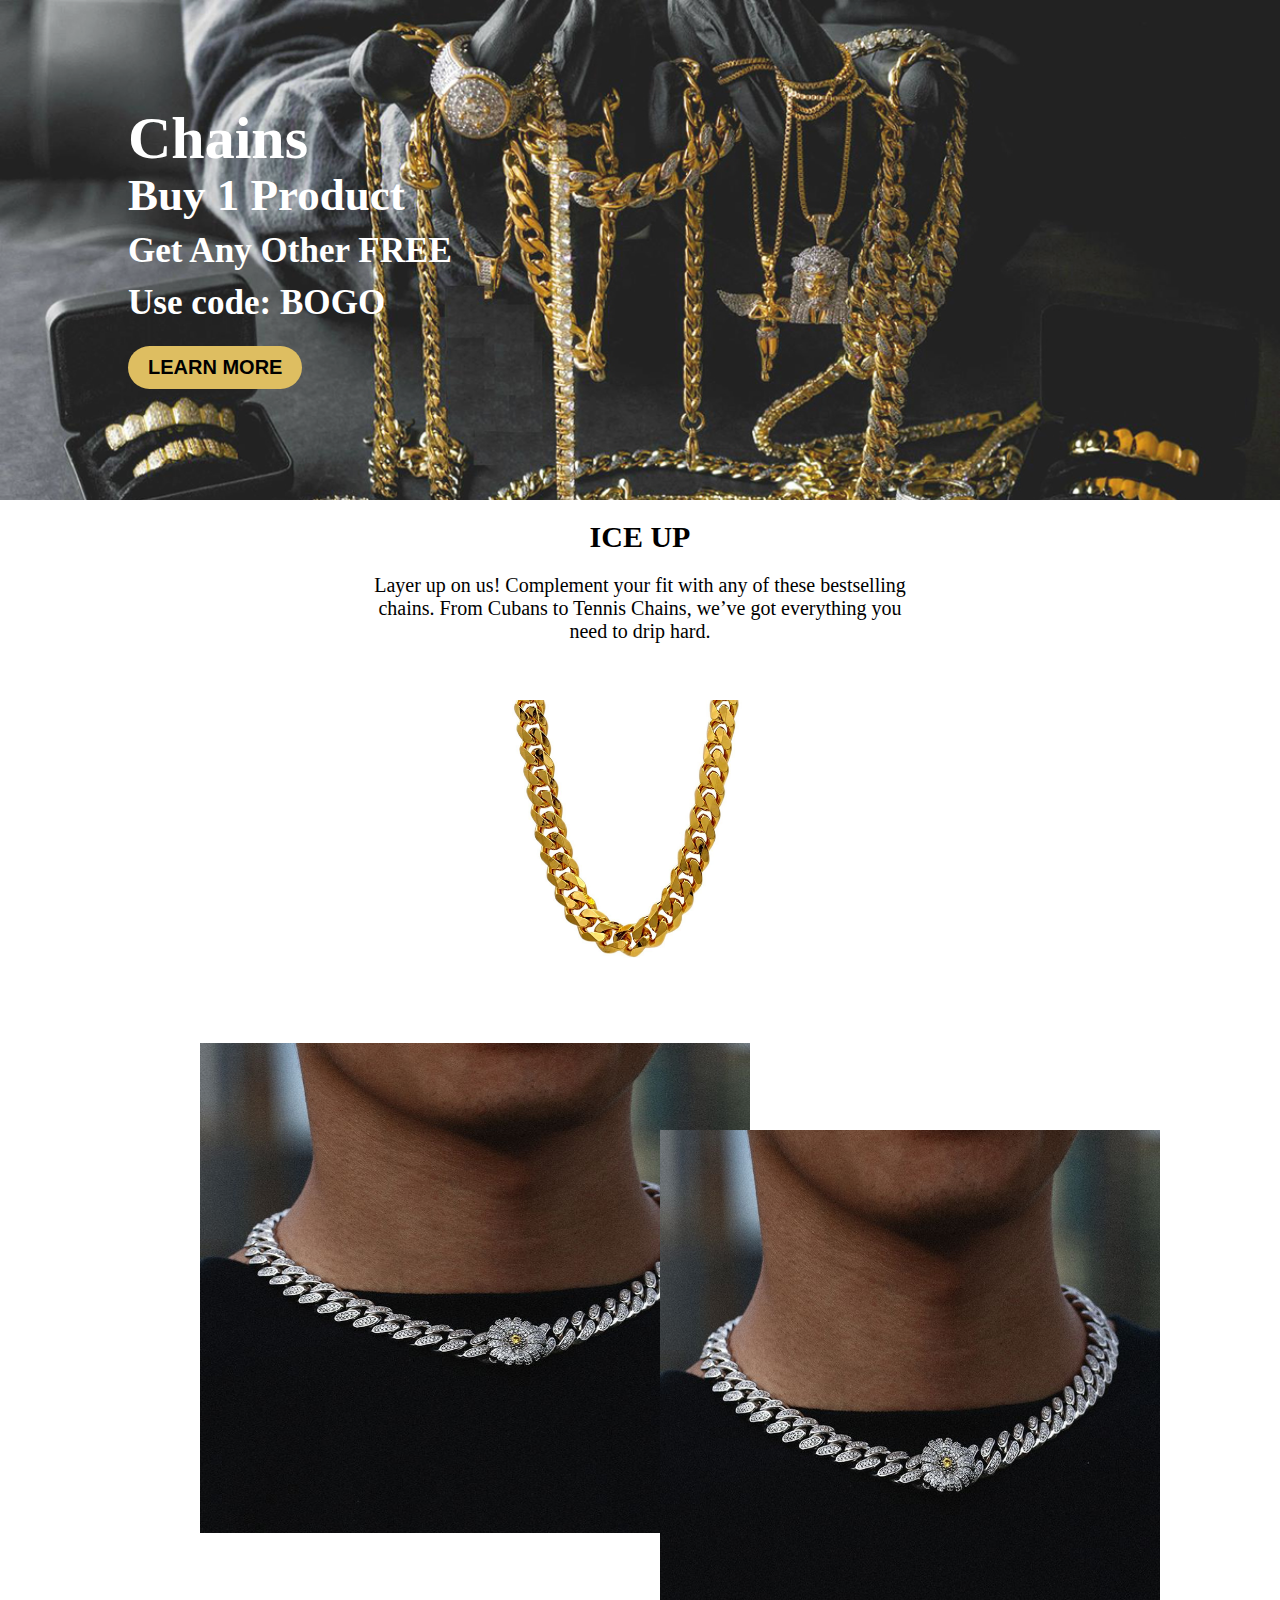
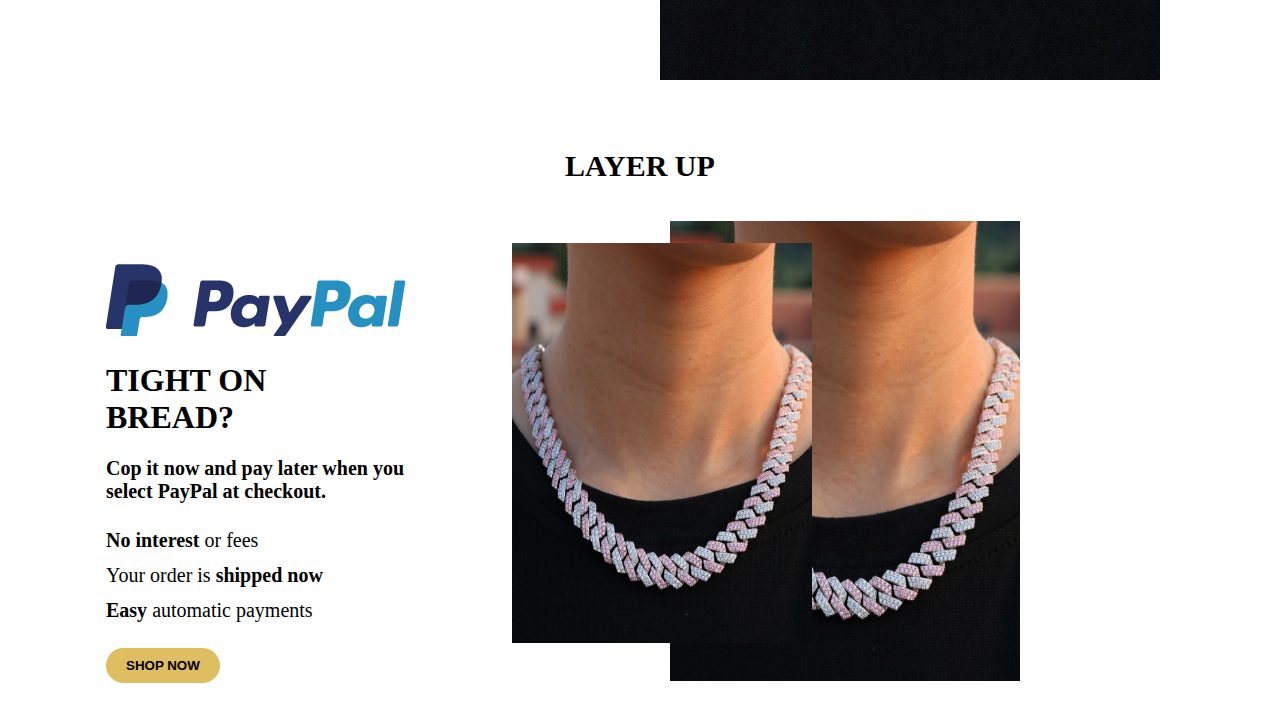
<file: index.html>
<!DOCTYPE html>
<html lang="en">
  <head>
    <meta charset="UTF-8" />
    <meta http-equiv="X-UA-Compatible" content="IE=edge" />
    <meta name="viewport" content="width=device-width, initial-scale=1.0" />
    <title>Document</title>
    <style>
      html {
        padding: 0;
        margin: 0;
      }
      body {
        padding: 0;
        margin: 0;
      }
      /* header{
            background-image: url(without-bg.jpg);
            opacity: 0.5;
            background-size: cover;
            height: 500px;
        } */
    </style>
    <link rel="stylesheet" href="style.css">
  </head>
  <body>
    <header>
      <div
        style="
          background-image: url(Hd265e9956ff94de8a8d75e4d80b4126fC.jpg);
          background-size: cover;
          height: 500px;
          opacity: 0.9;
        "
      ></div>
      <div
        class="header-chain-div"
        style="
          color: #fff;
          font-size: 30px;
          line-height: 17px;
          position: absolute;
          left: 10%;
          top: 35px;
        "
      >
        <h1>Chains</h1>
        <h2>Buy 1 Product</h2>
        <h3>Get Any Other FREE</h3>
        <h3>Use code: BOGO</h3>
        <button
          style="
            font-family: 'Montserrat', sans-serif;
            font-weight: 900;
            text-transform: uppercase;
            color: black;
            background-color: #debe61;
            font-size: 20px;
            border-radius: 40px;
            padding: 10px 20px;
            border: none;
          "
        >
          Learn More
        </button>
      </div>
    </header>

    <section>
      <div style="text-align: center">
        <h1 style="font-size: 30px; font-weight: 900">ICE UP</h1>
        <p style="font-size: 20px">
          Layer up on us! Complement your fit with any of these bestselling
          <br />
          chains. From Cubans to Tennis Chains, we’ve got everything you <br />
          need to drip hard.
        </p>
      </div>
      <div class="gold-chain-image">
        <img class="image-gold-chain" style="width: 230px;display: flex;position: absolute;left: 40%;top: 700px;" src="61c1gNV8qVL._AC_UL1000_.jpg" alt="">
      </div>
    </section>

    <section style="margin-top: 400px;" class="chain-image">
      <img
      class="image-1"
        style="
          width: 550px;
          position: relative;
          left: 200px;
          margin-bottom: 82px;
          height: 490px;
          z-index: 1;
        "
        src="chains1.jpg"
        alt=""
      />
      <img
      class="image-2"
        style="
          width: 500px;
          position: absolute;
          left: 660px;
          top: 1095px;
          margin-bottom: 82px;
          height: 550px;
          z-index: 2;
        "
        src="chains1.jpg"
        alt=""
      />
    </section>

    <section>
      <h1
        style="
          text-align: center;
          margin-top: 130px;
          margin-bottom: 60px;
          font-size: 30px;
          font-weight: 900;
        "
      >
        LAYER UP
      </h1>
      <div class="layer-up" style="display: flex">
        <div
          style="
            width: 40%;
            display: flex;
            justify-content: center;
            align-items: center;
          "
        >
          <div class="tight-on-brand" style="padding: 20px 10px">
            <img src="sezzle-logo-large_300x.jpg" alt="" />
            <h1>
              TIGHT ON <br />
              BREAD?
            </h1>
            <p style="font-weight: 900; font-size: 20px">
              Cop it now and pay later when you <br />
              select PayPal at checkout.
            </p>
            <p style="font-size: 20px;line-height: 35px;">
              <b>No interest</b> or fees <br />
              Your order is <b>shipped now </b> <br />
              <b>Easy</b> automatic payments
            </p>
            <button
            style="
            border: navajowhite;
            padding: 10px 20px;
            font-family: 'Montserrat', sans-serif;
            font-weight: 900;
            text-transform: uppercase;
            color: black;
            border-radius: 20px;
            background-color: #debe61;
          "
            >
              Shop Now
            </button>
          </div>
        </div>
        <div class="tight-on-brand-image" style="width: 60%">
          <img
          class="image-3"
            style="width: 300px; height: 400px"
            src="chains2.png"
            alt=""
          />
          <img
          class="image-4"
            style="
              width: 350px;
              height: 460px;
              position: absolute;
              top: 1821px;
              right: 260px;
              z-index: -2;
            "
            src="chains2.png"
            alt=""
          />
        </div>
      </div>
    </section>

   
  </body>
</html>
</file>
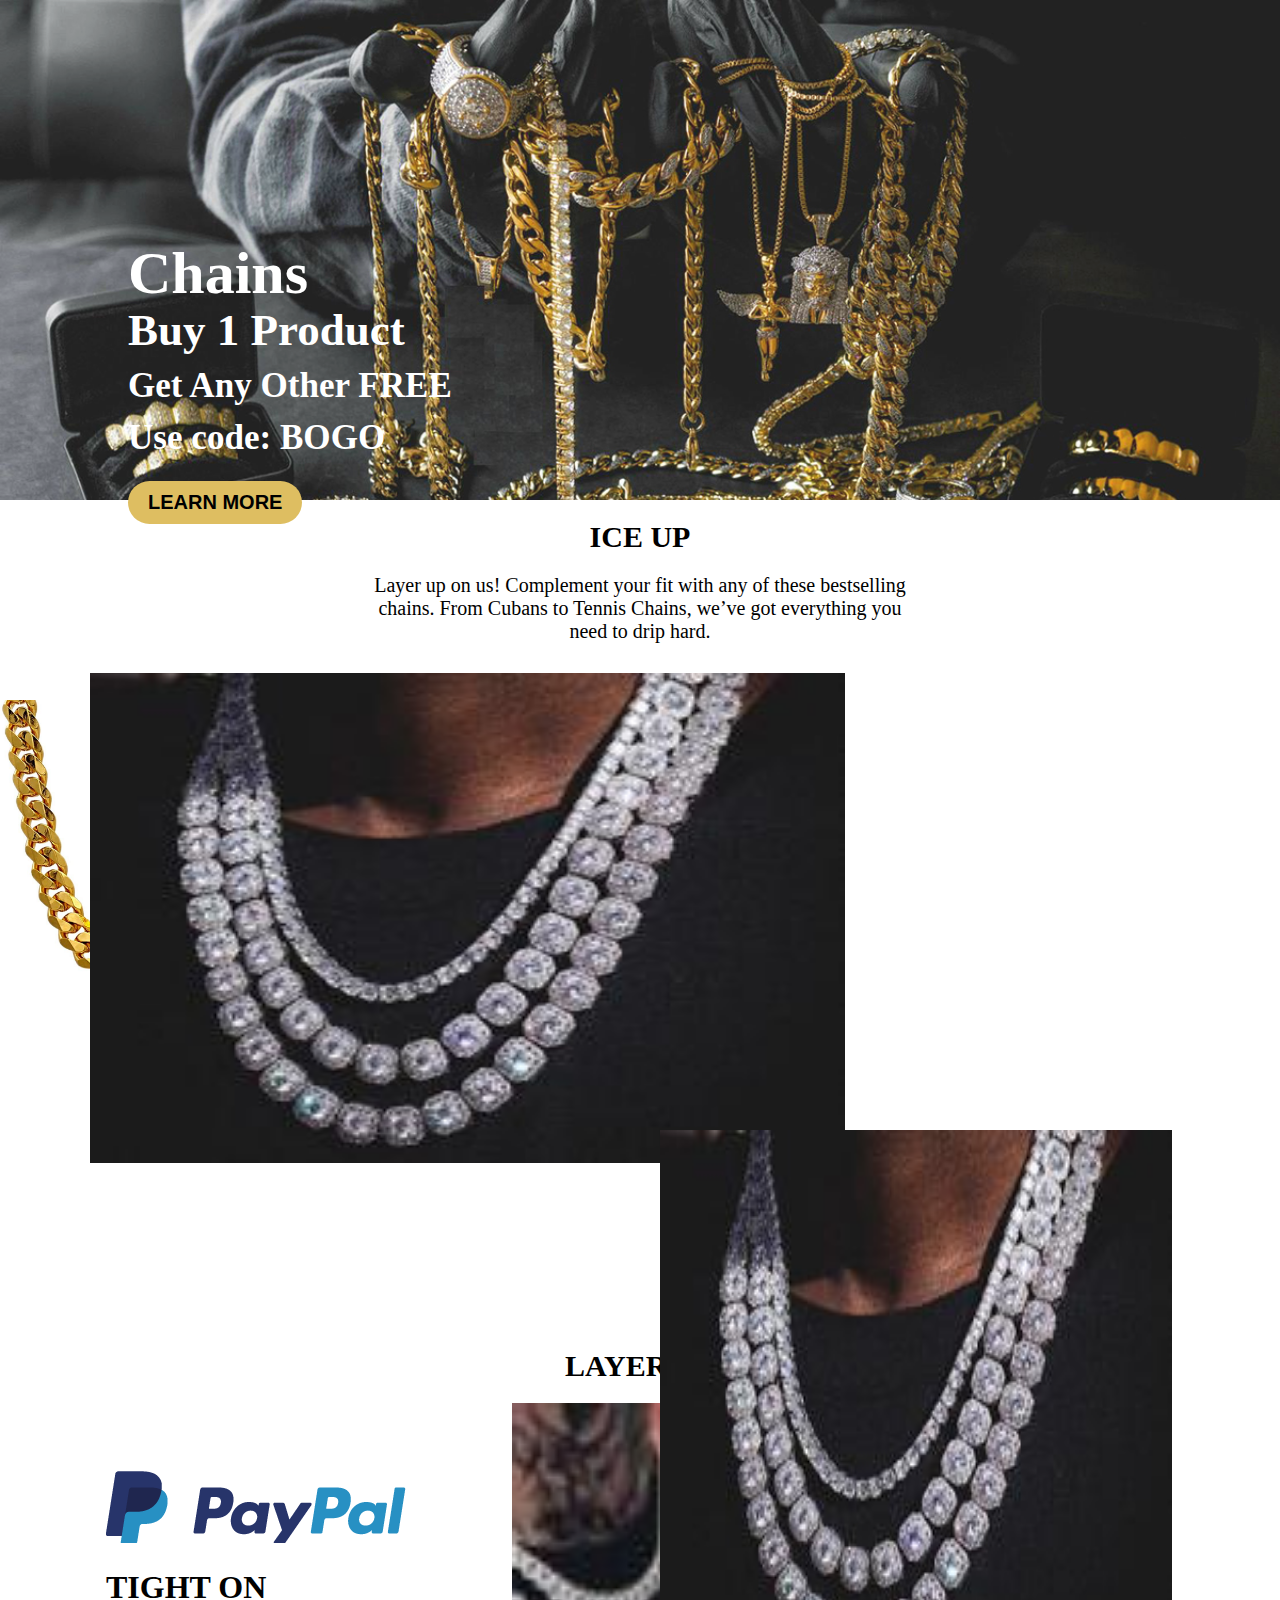
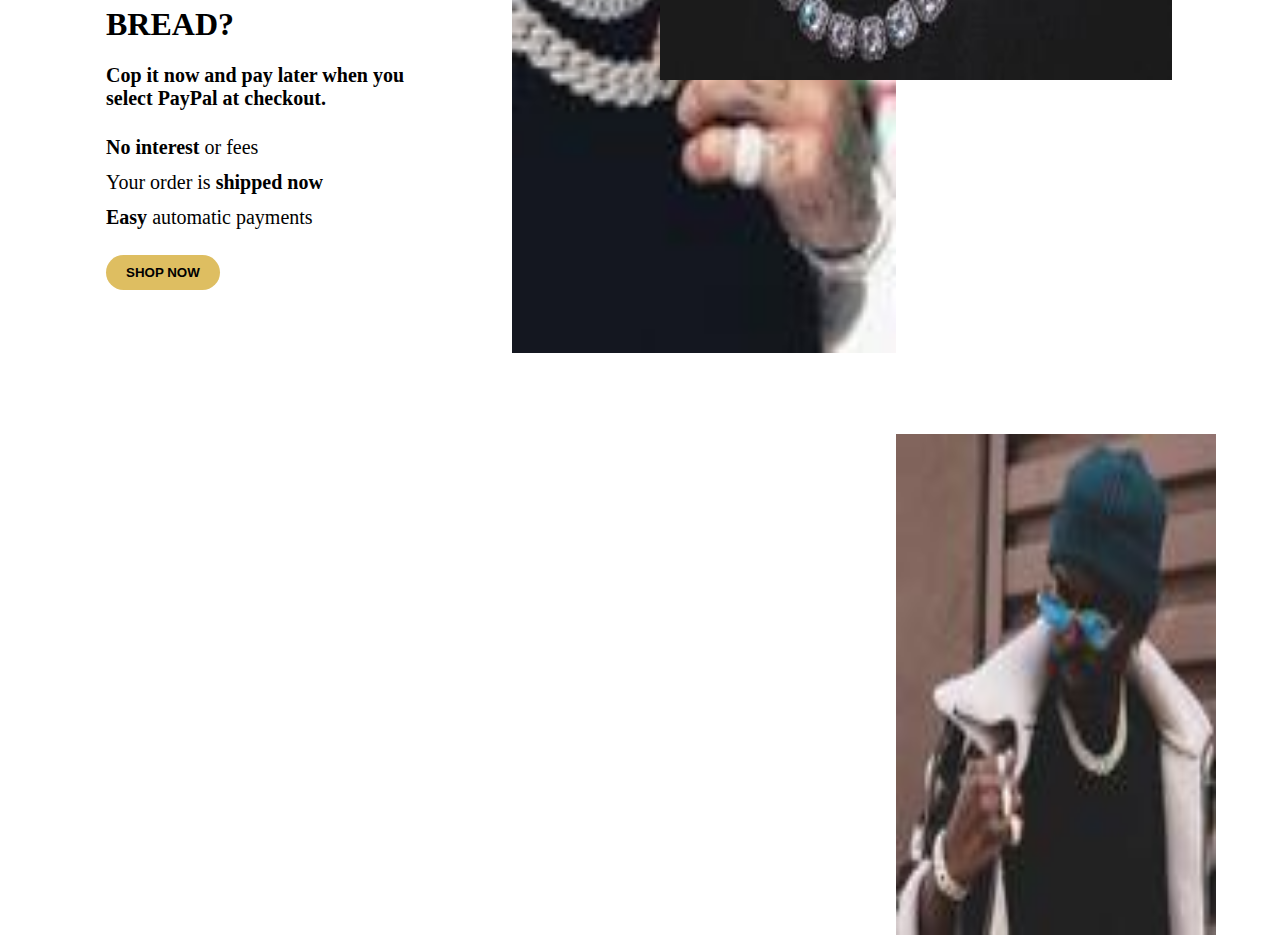
<file: index_v2.html>
<!DOCTYPE html>
<html lang="en">
  <head>
    <meta charset="UTF-8" />
    <meta http-equiv="X-UA-Compatible" content="IE=edge" />
    <meta name="viewport" content="width=device-width, initial-scale=1.0" />
    <title>Document</title>
    <style>
      html {
        padding: 0;
        margin: 0;
      }
      body {
        padding: 0;
        margin: 0;
      }
      /* header{
            background-image: url(without-bg.jpg);
            opacity: 0.5;
            background-size: cover;
            height: 500px;
        } */
    </style>
    <link rel="stylesheet" href="style.css">
  </head>
  <body>
    <header>
      <div
        style="
          background-image: url(Hd265e9956ff94de8a8d75e4d80b4126fC.jpg);
          background-size: cover;
          height: 500px;
          opacity: 0.9;
        "
      ></div>
      <div
        style="
          color: #fff;
          font-size: 30px;
          line-height: 17px;
          position: absolute;
          left: 10%;
          top: 25%;
        "
      >
        <h1>Chains</h1>
        <h2>Buy 1 Product</h2>
        <h3>Get Any Other FREE</h3>
        <h3>Use code: BOGO</h3>
        <button
          style="
            font-family: 'Montserrat', sans-serif;
            font-weight: 900;
            text-transform: uppercase;
            color: black;
            background-color: #debe61;
            font-size: 20px;
            border-radius: 40px;
            padding: 10px 20px;
            border: none;
          "
        >
          Learn More
        </button>
      </div>
    </header>

    <section>
      <div style="text-align: center">
        <h1 style="font-size: 30px; font-weight: 900">ICE UP</h1>
        <p style="font-size: 20px">
          Layer up on us! Complement your fit with any of these bestselling
          <br />
          chains. From Cubans to Tennis Chains, we’ve got everything you <br />
          need to drip hard.
        </p>
      </div>
      <div>
        <img style="width: 20%;position: absolute;top: 700px;" src="61c1gNV8qVL._AC_UL1000_.jpg" alt="">
      </div>
    </section>

    <section style="margin-top: 30px;" class="chain-image">
      <img
      class="image-1"
        style="
          width: 59%;
          position: relative;
          left: 7%;
          margin-bottom: 82px;
          height: 490px;
          z-index: 1;
        "
        src="bogo-section-img1_250x190_crop_center.jpg"
        alt=""
      />
      <img
      class="image-2"
        style="
          width: 40%;
          position: absolute;
          left: 660px;
          top: 120%;
          margin-bottom: 82px;
          height: 550px;
          z-index: 2;
        "
        src="bogo-section-img1_250x190_crop_center.jpg"
        alt=""
      />
    </section>

    <section>
      <h1
        style="
          text-align: center;
          margin-top: 100px;
          font-size: 30px;
          font-weight: 900;
        "
      >
        LAYER UP
      </h1>
      <div class="layer-up" style="display: flex">
        <div
          style="
            width: 40%;
            display: flex;
            justify-content: center;
            align-items: center;
          "
        >
          <div class="tight-on-brand" style="padding: 20px 10px">
            <img src="sezzle-logo-large_300x.jpg" alt="" />
            <h1>
              TIGHT ON <br />
              BREAD?
            </h1>
            <p style="font-weight: 900; font-size: 20px">
              Cop it now and pay later when you <br />
              select PayPal at checkout.
            </p>
            <p style="font-size: 20px;line-height: 35px;">
              <b>No interest</b> or fees <br />
              Your order is <b>shipped now </b> <br />
              <b>Easy</b> automatic payments
            </p>
            <button
            style="
            border: navajowhite;
            padding: 10px 20px;
            font-family: 'Montserrat', sans-serif;
            font-weight: 900;
            text-transform: uppercase;
            color: black;
            border-radius: 20px;
            background-color: #debe61;
          "
            >
              Shop Now
            </button>
          </div>
        </div>
        <div class="tight-on-brand-image" style="width: 60%">
          <img
          class="image-3"
            style="width: 50%; height: 550px"
            src="sezzle-section-img1_small.jpg"
            alt=""
          />
          <img
          class="image-4"
            style="
              width: 25%;
              height: 501px;
              position: absolute;
              top: 226%;
              z-index: -2;
            "
            src="sezzle-section-img2_small.jpg"
            alt=""
          />
        </div>
      </div>
    </section>

   
  </body>
</html>
</file>
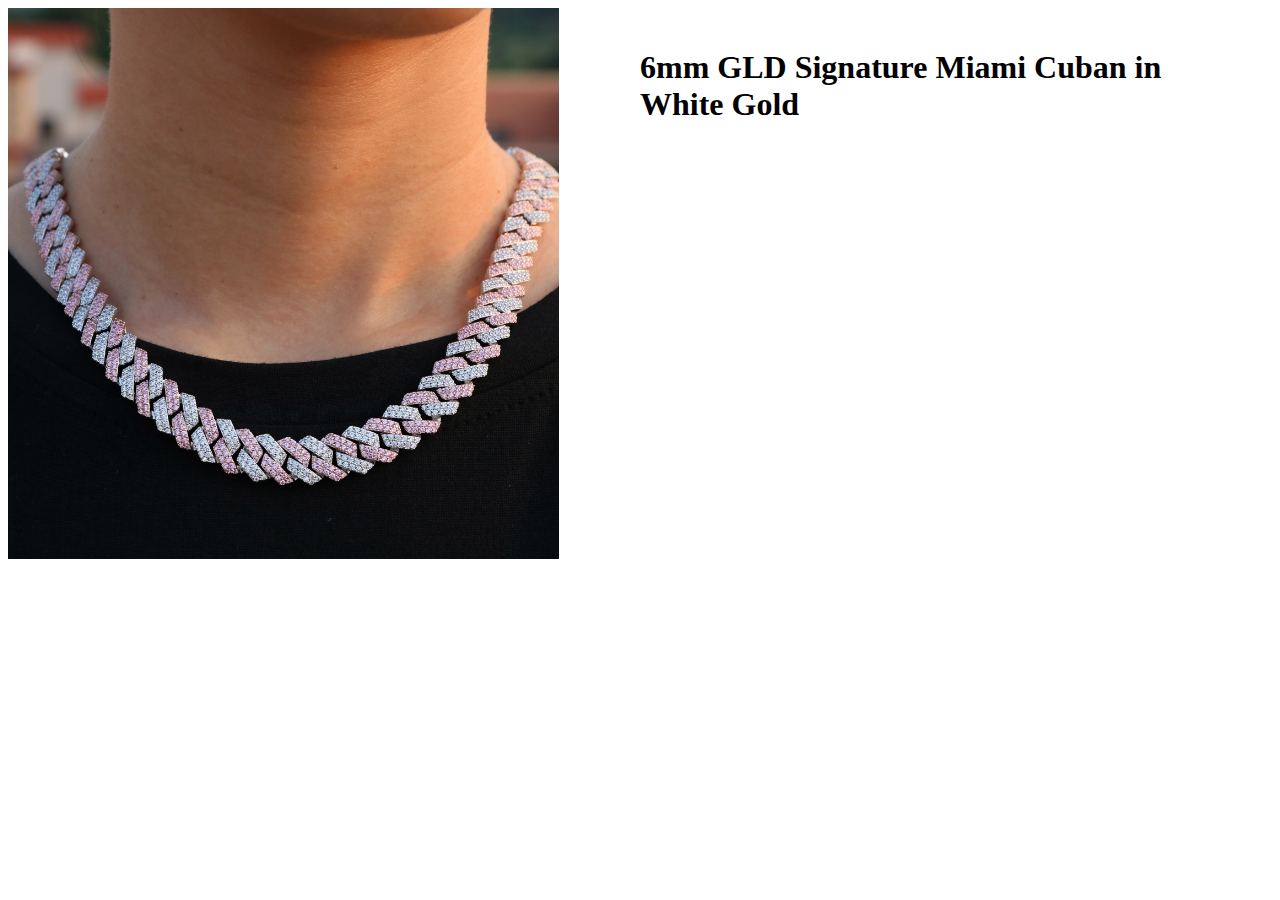
<file: product.html>
<!DOCTYPE html>
<html lang="en">
  <head>
    <meta charset="UTF-8" />
    <meta http-equiv="X-UA-Compatible" content="IE=edge" />
    <meta name="viewport" content="width=device-width, initial-scale=1.0" />
    <title>Product</title>
  </head>
  <body>
    <div style="display: flex">
      <div style="width: 50%">
        <img style="width: 90%" src="chains2.png" alt="" />
      </div>
      <div style="width: 50%;padding:20px ;">
        <h1>6mm GLD Signature Miami Cuban in White Gold</h1>
      </div>
    </div>
  </body>
</html>
</file>
<file: style.css>
/* @media only screen and (max-width: 1440px) {
    .header-chain-div{
        position: absolute;
        top: 9% !important;
    }
    .chain-image .image-2{
        position: absolute !important;
        top: 128% !important;
    }
}

@media only screen and (max-width: 1200px) {
    .chain-image .image-2{
        position: absolute !important;
        top: 110% !important;
    }
} */
@media only screen and (min-width: 1200px) {
    .header-chain-div{
        position: absolute;
        top: 90px !important;
    }
    .chain-image .image-2{
        position: absolute !important;
        top: 1130px !important;
    }
}
@media only screen and (max-width: 1000px) {
    .chain-image .image-1{

    }
    .chain-image .image-2{
        position: absolute !important;
        left: 186px !important;
        width: 46% !important;
        top: 110% !important;
        height: 440px !important;
    }
    .layer-up{
        display: inline !important;
    }
    .tight-on-brand{
        margin-left: 215px !important;
    }
    .tight-on-brand-image .image-3{
        width: 70% !important;
        height: 350px !important;
        margin-left: 60px !important;
    }
    .tight-on-brand-image .image-4{
        position: absolute !important;
        top: 1930px !important;
        height: 300px !important;
    }
}

@media only screen and (max-width: 767px) {
    .chain-image .image-1{

    }
    .chain-image .image-2{
        position: absolute !important;
        left: 186px !important;
        width: 46% !important;
        top: 110% !important;
        height: 440px !important;
    }
    .layer-up{
        display: inline !important;
    }
    .tight-on-brand{
        margin-left: 215px !important;
    }
    .tight-on-brand-image .image-3{
        width: 70% !important;
        height: 350px !important;
        margin-left: 60px !important;
    }
    .tight-on-brand-image .image-4{
        position: absolute !important;
        top: 1930px !important;
        height: 300px !important;
    }
}

@media only screen and (max-width: 600px) {
    .chain-image .image-1{

    }
    .chain-image .image-2{
        position: absolute !important;
        left: 186px !important;
        width: 46% !important;
        top: 110% !important;
        height: 440px !important;
    }
    .layer-up{
        display: inline !important;
    }
    .tight-on-brand{
        margin-left: 215px !important;
    }
    .tight-on-brand-image .image-3{
        width: 70% !important;
        height: 350px !important;
        margin-left: 60px !important;
    }
    .tight-on-brand-image .image-4{
        position: absolute !important;
        top: 1930px !important;
        height: 300px !important;
    }
    
}
@media only screen and (max-width: 414px) {
    .chain-image .image-1{

    }
    .chain-image .image-2{
        position: absolute !important;
        left: 170px !important;
        top: 1139px !important;
    }
    .layer-up{
        display: inline !important;
    }
    .tight-on-brand{
        margin-left: 215px !important;
    }
    .tight-on-brand-image .image-3{
        width: 70% !important;
        height: 350px !important;
        margin-left: 60px !important;
    }
    .tight-on-brand-image .image-4{
        position: absolute !important;
        top: 2300px !important;
        height: 300px !important;
        right: 81px !important;
    }
    .gold-chain-image .image-gold-chain{
        width: 52% !important;
        display: flex;
        position: absolute;
        left: 24% !important;
        top: 730px !important;
    }
}

@media only screen and (max-width: 400px) {
    .chain-image .image-1{

    }
    .chain-image .image-2{
        position: absolute !important;
        left: 170px !important;
        top: 1139px !important;
    }
    .layer-up{
        display: inline !important;
    }
    .tight-on-brand{
        margin-left: 215px !important;
    }
    .tight-on-brand-image .image-3{
        width: 70% !important;
        height: 350px !important;
        margin-left: 60px !important;
    }
    .tight-on-brand-image .image-4{
        position: absolute !important;
        top: 2300px !important;
        height: 300px !important;
        right: 81px !important;
    }
    .gold-chain-image .image-gold-chain{
        width: 52% !important;
        display: flex;
        position: absolute;
        left: 24% !important;
        top: 730px !important;
    }
}
</file>
